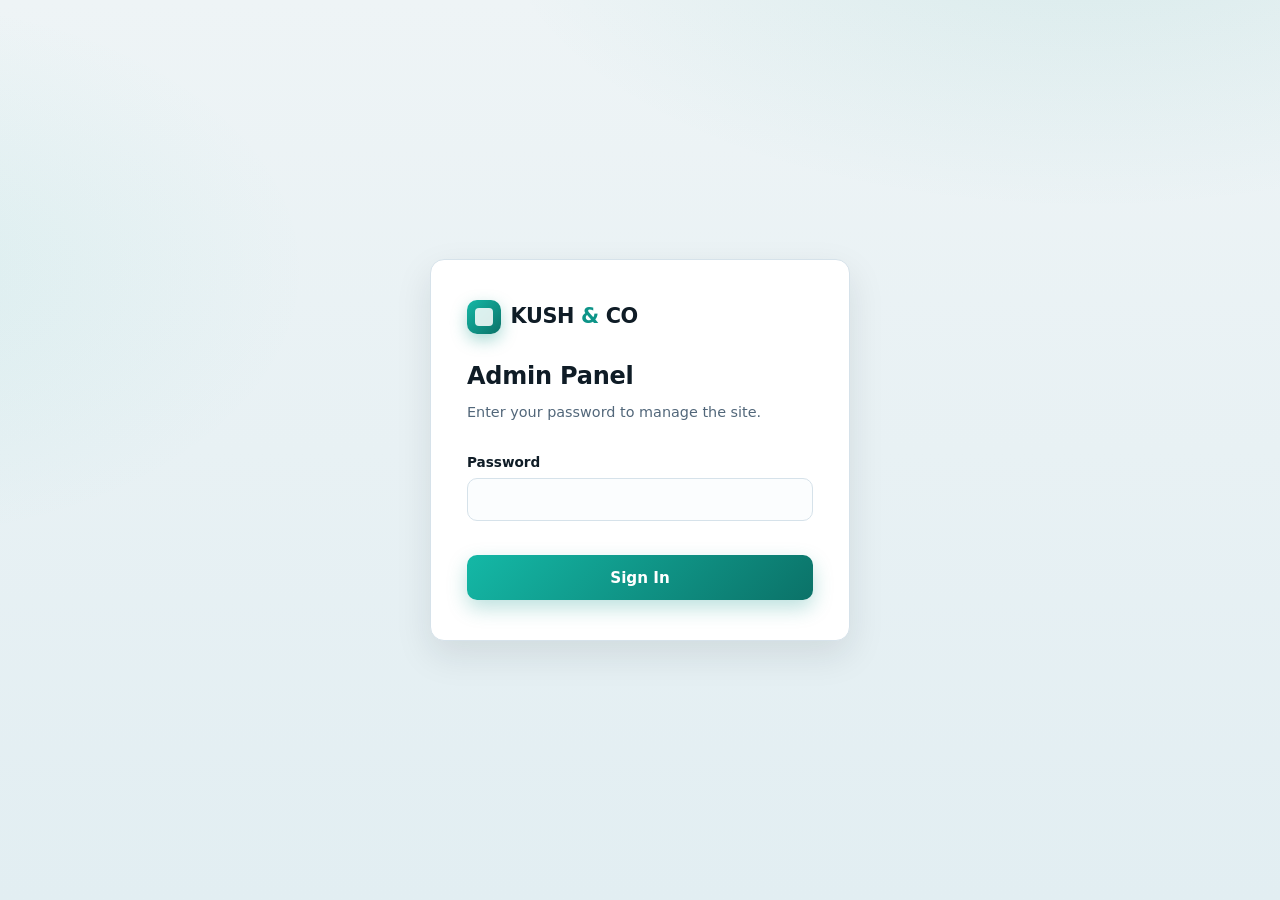
<file: admin.html>
<!DOCTYPE html>
<html lang="en">
<head>
  <meta charset="UTF-8" />
  <meta name="viewport" content="width=device-width, initial-scale=1.0" />
  <meta name="robots" content="noindex, nofollow" />
  <link rel="icon" type="image/svg+xml" href="favicon.svg" />
  <title>KUSH &amp; CO — Admin</title>
  <link rel="stylesheet" href="admin.css?v=5" />
</head>
<body class="admin-body">

  <!-- ===================== LOGIN VIEW ===================== -->
  <div id="loginView" class="login-wrap">
    <form id="loginForm" class="login-card" autocomplete="off">
      <div class="logo"><span class="dot"></span><span class="logo-text">KUSH <em>&amp;</em> CO</span></div>
      <h1>Admin Panel</h1>
      <p>Enter your password to manage the site.</p>
      <div class="form-row">
        <label for="password">Password</label>
        <input type="password" id="password" required autocomplete="current-password" />
        <span class="error" id="loginError"></span>
      </div>
      <button type="submit" class="btn btn-primary">Sign In</button>
    </form>
  </div>

  <!-- ===================== DASHBOARD VIEW ===================== -->
  <div id="dashboardView" class="dashboard" hidden>

    <header class="admin-header">
      <div class="logo"><span class="dot"></span><span class="logo-text">KUSH <em>&amp;</em> CO</span></div>
      <div class="admin-header-actions">
        <a href="index.html" target="_blank" class="btn btn-outline btn-sm">View Site ↗</a>
        <button type="button" id="logoutBtn" class="btn btn-outline btn-sm">Log Out</button>
      </div>
    </header>

    <nav class="admin-tabs" role="tablist">
      <button type="button" class="tab-btn active" data-tab="outreaches">Outreaches</button>
      <button type="button" class="tab-btn" data-tab="gallery">Gallery</button>
      <button type="button" class="tab-btn" data-tab="settings">Site Settings</button>
      <button type="button" class="tab-btn" data-tab="submissions">
        Submissions
        <span class="tab-badge" id="subsBadge" hidden>0</span>
      </button>
    </nav>

    <main class="admin-main">

      <!-- OUTREACHES -->
      <section class="tab-panel active" data-panel="outreaches">
        <div class="panel-head">
          <h2>Outreach Events</h2>
          <button type="button" class="btn btn-primary btn-sm" id="addOutreachBtn">+ Add Outreach</button>
        </div>
        <div id="outreachList" class="item-list"></div>
        <div class="save-bar">
          <button type="button" class="btn btn-primary" id="saveOutreachesBtn">Save Outreaches</button>
          <span class="save-status" id="outreachSaveStatus"></span>
        </div>
      </section>

      <!-- GALLERY -->
      <section class="tab-panel" data-panel="gallery">
        <div class="panel-head">
          <h2>Gallery</h2>
          <label class="btn btn-primary btn-sm upload-btn">
            + Upload Image
            <input type="file" id="galleryUpload" accept="image/*" hidden />
          </label>
        </div>
        <p class="hint">Recommended: JPG or PNG, under 300KB, at least 800px wide.</p>
        <div id="galleryList" class="gallery-admin"></div>
        <div class="save-bar">
          <button type="button" class="btn btn-primary" id="saveGalleryBtn">Save Gallery</button>
          <span class="save-status" id="gallerySaveStatus"></span>
        </div>
      </section>

      <!-- SETTINGS -->
      <section class="tab-panel" data-panel="settings">
        <div class="panel-head"><h2>Site Settings</h2></div>

        <h3 class="group-title">Hero</h3>
        <div class="form-grid">
          <div class="form-row">
            <label for="sHeroBadge">Hero badge</label>
            <input type="text" id="sHeroBadge" />
          </div>
          <div class="form-row full">
            <label for="sHeroTitle">Hero title (HTML allowed)</label>
            <input type="text" id="sHeroTitle" />
          </div>
          <div class="form-row full">
            <label for="sHeroSubtitle">Hero subtitle</label>
            <textarea id="sHeroSubtitle" rows="3"></textarea>
          </div>
          <div class="form-row full">
            <label for="sHeroImage">Hero image path or URL</label>
            <input type="text" id="sHeroImage" />
            <label class="btn btn-outline btn-sm upload-btn" style="margin-top:.5rem;width:fit-content">
              Upload Hero Image
              <input type="file" id="heroUpload" accept="image/*" hidden />
            </label>
          </div>
        </div>

        <h3 class="group-title">Contact</h3>
        <div class="form-grid">
          <div class="form-row">
            <label for="sEmail">Contact email</label>
            <input type="email" id="sEmail" />
          </div>
          <div class="form-row">
            <label for="sLocation">Location</label>
            <input type="text" id="sLocation" />
          </div>
          <div class="form-row full">
            <label for="sFooterTagline">Footer tagline</label>
            <input type="text" id="sFooterTagline" />
          </div>
        </div>

        <h3 class="group-title">Social media (footer icons)</h3>
        <p class="hint">Paste a full URL. Leave blank to hide an icon.</p>
        <div class="form-grid">
          <div class="form-row"><label for="sFacebook">Facebook</label><input type="url" id="sFacebook" placeholder="https://facebook.com/yourpage" /></div>
          <div class="form-row"><label for="sInstagram">Instagram</label><input type="url" id="sInstagram" placeholder="https://instagram.com/yourhandle" /></div>
          <div class="form-row"><label for="sTwitter">X (Twitter)</label><input type="url" id="sTwitter" placeholder="https://x.com/yourhandle" /></div>
          <div class="form-row"><label for="sLinkedin">LinkedIn</label><input type="url" id="sLinkedin" placeholder="https://linkedin.com/in/you" /></div>
          <div class="form-row"><label for="sTiktok">TikTok</label><input type="url" id="sTiktok" placeholder="https://tiktok.com/@you" /></div>
          <div class="form-row"><label for="sYoutube">YouTube</label><input type="url" id="sYoutube" placeholder="https://youtube.com/@you" /></div>
        </div>

        <div class="save-bar">
          <button type="button" class="btn btn-primary" id="saveSettingsBtn">Save Settings</button>
          <span class="save-status" id="settingsSaveStatus"></span>
        </div>
      </section>

      <!-- SUBMISSIONS -->
      <section class="tab-panel" data-panel="submissions">
        <div class="panel-head">
          <h2>Renewal Requests</h2>
          <div style="display:flex;gap:.5rem;flex-wrap:wrap">
            <button type="button" class="btn btn-outline btn-sm" id="backupBtn">⬇ Download Backup</button>
            <button type="button" class="btn btn-outline btn-sm" id="refreshSubsBtn">Refresh</button>
          </div>
        </div>

        <!-- Search + Filter bar -->
        <div class="subs-toolbar">
          <div class="subs-search">
            <svg viewBox="0 0 24 24" width="18" height="18" fill="none" stroke="currentColor" stroke-width="2" stroke-linecap="round" stroke-linejoin="round">
              <circle cx="11" cy="11" r="8"/>
              <line x1="21" y1="21" x2="16.65" y2="16.65"/>
            </svg>
            <input type="search" id="subsSearch" placeholder="Search by name or license number…" autocomplete="off" />
            <button type="button" id="subsSearchClear" class="subs-clear" aria-label="Clear" hidden>×</button>
          </div>
          <div class="subs-filters" role="group" aria-label="Filter by status">
            <button type="button" class="subs-filter active" data-filter="all">All</button>
            <button type="button" class="subs-filter" data-filter="pending">⏳ Pending</button>
            <button type="button" class="subs-filter" data-filter="renewed">✓ Renewed</button>
          </div>
        </div>

        <div id="submissionsList" class="item-list"></div>
      </section>

    </main>
  </div>

  <script src="js/admin.js?v=6"></script>
</body>
</html>
</file>
<file: admin.css>
/* =====================================================================
   KUSH & CO — Admin Stylesheet (v3)
   ---------------------------------------------------------------------
   1.  Tokens
   2.  Reset & base
   3.  Shared atoms (buttons, forms, logo)
   4.  Login screen
   5.  Dashboard layout
   6.  Admin header
   7.  Tab bar + badge
   8.  Tab panels
   9.  Outreaches list
   10. Gallery admin
   11. Settings groups
   12. Save bar
   13. Submissions
   14. Responsive
   ===================================================================== */

/* ---------- 1. Tokens ---------- */
:root {
  --bg:           #eef4f6;
  --bg-2:         #e2eef2;
  --surface:      #ffffff;
  --text:         #0f1c26;
  --muted:        #52677a;
  --accent:       #0d9488;
  --accent-dark:  #0b7268;
  --accent-light: #14b8a6;
  --soft:         #d8f5f0;
  --border:       #d6e2ea;
  --danger:       #dc2626;

  --radius:      14px;
  --radius-sm:   10px;
  --radius-pill: 999px;

  --shadow-xs: 0 1px 2px rgba(15, 28, 38, 0.05);
  --shadow-sm: 0 4px 14px rgba(15, 28, 38, 0.06);
  --shadow-md: 0 14px 36px rgba(15, 28, 38, 0.10);

  --transition: 0.2s cubic-bezier(0.2, 0.7, 0.3, 1);
  --font-sans:  system-ui, -apple-system, "Segoe UI", Roboto, "Helvetica Neue", Arial, sans-serif;
}

/* ---------- 2. Reset & base ---------- */
*, *::before, *::after { box-sizing: border-box; }
* { margin: 0; padding: 0; }
html { -webkit-text-size-adjust: 100%; scroll-behavior: smooth; }

.admin-body {
  font-family: var(--font-sans);
  color: var(--text);
  line-height: 1.55;
  min-height: 100vh;
  -webkit-font-smoothing: antialiased;

  background-color: var(--bg);
  background-image:
    radial-gradient(1000px 500px at 85% -10%, rgba(13, 148, 136, 0.10), transparent 60%),
    radial-gradient(800px 500px at -10% 30%, rgba(20, 184, 166, 0.07), transparent 55%),
    linear-gradient(180deg, var(--bg), var(--bg-2));
  background-attachment: fixed, fixed, fixed;
}

img { max-width: 100%; display: block; height: auto; }
a { color: inherit; }

:focus-visible {
  outline: 2px solid var(--accent);
  outline-offset: 3px;
  border-radius: 4px;
}

[hidden] { display: none !important; }

/* ---------- 3. Shared atoms ---------- */
.logo {
  font-weight: 800;
  font-size: 1.15rem;
  display: inline-flex;
  align-items: center;
  gap: 0.6rem;
  letter-spacing: -0.02em;
}
.logo .dot {
  width: 34px; height: 34px;
  border-radius: 10px;
  background: linear-gradient(135deg, var(--accent-light), var(--accent-dark));
  box-shadow: 0 6px 16px rgba(13, 148, 136, 0.35);
  position: relative;
  flex-shrink: 0;
}
.logo .dot::after {
  content: "";
  position: absolute;
  inset: 8px;
  border-radius: 4px;
  background: #fff;
  opacity: 0.85;
}
.logo-text {
  font-size: 1.3rem;
  line-height: 1;
  text-transform: uppercase;
  color: var(--text);
}
.logo-text em {
  font-style: normal;
  color: var(--accent);
  font-weight: 800;
}

/* Buttons */
.btn {
  display: inline-block;
  padding: 0.85rem 1.6rem;
  border-radius: var(--radius-sm);
  text-decoration: none;
  font-weight: 600;
  font-size: 0.95rem;
  font-family: inherit;
  border: none;
  cursor: pointer;
  transition: transform var(--transition), box-shadow var(--transition), background var(--transition);
}
.btn-sm { padding: 0.5rem 1rem; font-size: 0.85rem; }

.btn-primary {
  background: linear-gradient(135deg, var(--accent-light), var(--accent-dark));
  color: #fff;
  box-shadow: 0 8px 20px rgba(13, 148, 136, 0.28);
}
.btn-primary:hover {
  transform: translateY(-2px);
  box-shadow: 0 14px 28px rgba(13, 148, 136, 0.35);
}

.btn-outline {
  background: transparent;
  color: var(--accent-dark);
  border: 1.5px solid var(--accent);
}
.btn-outline:hover {
  background: var(--soft);
  transform: translateY(-1px);
}

.btn-danger {
  background: transparent;
  color: var(--danger);
  border: 1.5px solid var(--danger);
}
.btn-danger:hover { background: #fee2e2; }

/* Forms */
.form-row { display: flex; flex-direction: column; margin-bottom: 1rem; }
.form-row label {
  font-size: 0.85rem;
  font-weight: 700;
  margin-bottom: 0.35rem;
}
.form-row input,
.form-row textarea {
  padding: 0.7rem 0.9rem;
  border: 1.5px solid var(--border);
  border-radius: var(--radius-sm);
  font-size: 0.95rem;
  font-family: inherit;
  background: #fbfdfe;
  color: var(--text);
  transition: border-color var(--transition), box-shadow var(--transition);
}
.form-row textarea { resize: vertical; min-height: 60px; }
.form-row input:focus,
.form-row textarea:focus {
  outline: none;
  border-color: var(--accent);
  box-shadow: 0 0 0 4px rgba(13, 148, 136, 0.14);
}

.error {
  color: var(--danger);
  font-size: 0.8rem;
  margin-top: 0.35rem;
  min-height: 1em;
}

.hint {
  color: var(--muted);
  font-size: 0.85rem;
  margin-bottom: 1rem;
}

/* ---------- 4. Login screen ---------- */
.login-wrap {
  min-height: 100vh;
  display: grid;
  place-items: center;
  padding: 1.5rem;
}

.login-card {
  width: 100%;
  max-width: 420px;
  background: var(--surface);
  border: 1px solid var(--border);
  border-radius: var(--radius);
  padding: 2.5rem 2.25rem;
  box-shadow: var(--shadow-md);
}
.login-card .logo { margin-bottom: 1.5rem; }
.login-card h1 {
  font-size: 1.5rem;
  font-weight: 800;
  letter-spacing: -0.01em;
  margin-bottom: 0.4rem;
}
.login-card > p {
  color: var(--muted);
  font-size: 0.9rem;
  margin-bottom: 1.75rem;
}
.login-card .btn { width: 100%; }

/* ---------- 5. Dashboard layout ---------- */
.dashboard {
  display: flex;
  flex-direction: column;
  min-height: 100vh;
}

/* ---------- 6. Admin header ---------- */
.admin-header {
  display: flex;
  justify-content: space-between;
  align-items: center;
  padding: 0.85rem 5%;
  background:
    radial-gradient(120% 180% at 15% -40%, rgba(45, 212, 191, 0.35), transparent 60%),
    linear-gradient(135deg, #0f766e 0%, #115e59 55%, #0d9488 100%);
  border-bottom: 1px solid rgba(255, 255, 255, 0.08);
  box-shadow: 0 6px 24px rgba(15, 118, 110, 0.28);
  position: sticky;
  top: 0;
  z-index: 50;
  gap: 0.75rem;
  flex-wrap: wrap;
}
.admin-header .logo,
.admin-header .logo-text { color: #fff; }
.admin-header .logo-text em { color: #5eead4; }
.admin-header .logo .dot {
  background: linear-gradient(135deg, #5eead4, #14b8a6);
  box-shadow: 0 6px 16px rgba(94, 234, 212, 0.45);
}
.admin-header .logo .dot::after {
  background: #0f766e;
  opacity: 0.9;
}
.admin-header-actions {
  display: flex;
  gap: 0.5rem;
  flex-wrap: wrap;
}
.admin-header .btn-outline {
  color: #fff;
  border-color: rgba(255, 255, 255, 0.45);
  background: rgba(255, 255, 255, 0.08);
}
.admin-header .btn-outline:hover {
  background: rgba(255, 255, 255, 0.18);
  border-color: #5eead4;
  color: #5eead4;
}

/* ---------- 7. Tab bar + badge ---------- */
.admin-tabs {
  display: flex;
  gap: 0.25rem;
  padding: 0 5%;
  background: var(--surface);
  border-bottom: 1px solid var(--border);
  overflow-x: auto;
  scrollbar-width: none;
  position: sticky;
  top: 60px;
  z-index: 40;
  box-shadow: 0 2px 10px rgba(15, 28, 38, 0.04);
}
.admin-tabs::-webkit-scrollbar { display: none; }

.tab-btn {
  position: relative;
  background: none;
  border: none;
  padding: 1rem 1.1rem;
  font-size: 0.9rem;
  font-weight: 700;
  font-family: inherit;
  color: var(--muted);
  cursor: pointer;
  border-bottom: 3px solid transparent;
  white-space: nowrap;
  transition: color var(--transition), border-color var(--transition);
  top: 1px;
}
.tab-btn:hover { color: var(--text); }
.tab-btn.active {
  color: var(--accent-dark);
  border-color: var(--accent);
}

.tab-badge {
  display: inline-flex;
  align-items: center;
  justify-content: center;
  min-width: 20px;
  height: 20px;
  padding: 0 6px;
  margin-left: 0.4rem;
  background: #dc2626;
  color: #fff;
  font-size: 0.7rem;
  font-weight: 800;
  border-radius: 999px;
  line-height: 1;
  box-shadow: 0 2px 6px rgba(220, 38, 38, 0.4);
  animation: badgePulse 2.4s ease-in-out infinite;
  vertical-align: middle;
}
.tab-badge[hidden] { display: none; }

@keyframes badgePulse {
  0%, 100% { transform: scale(1); }
  50%      { transform: scale(1.1); }
}

/* ---------- 8. Tab panels ---------- */
.admin-main {
  flex: 1;
  width: min(1150px, 92%);
  margin-inline: auto;
  padding: 2rem 0 5rem;
}

.tab-panel { display: none; }
.tab-panel.active { display: block; animation: fadeIn 0.25s ease; }

@keyframes fadeIn {
  from { opacity: 0; transform: translateY(4px); }
  to   { opacity: 1; transform: translateY(0); }
}

.panel-head {
  display: flex;
  justify-content: space-between;
  align-items: center;
  margin-bottom: 1.5rem;
  flex-wrap: wrap;
  gap: 0.75rem;
}
.panel-head h2 {
  font-size: 1.4rem;
  font-weight: 800;
  letter-spacing: -0.01em;
}

/* ---------- 9. Outreaches list ---------- */
.item-list { display: flex; flex-direction: column; gap: 1rem; }

.item-card {
  background: var(--surface);
  border: 1px solid var(--border);
  border-radius: var(--radius);
  padding: 1.35rem;
  display: grid;
  gap: 1rem;
  grid-template-columns: 1fr auto;
  align-items: start;
  box-shadow: var(--shadow-xs);
  transition: box-shadow var(--transition), border-color var(--transition);
}
.item-card:hover {
  box-shadow: var(--shadow-sm);
  border-color: rgba(13, 148, 136, 0.35);
}
.item-card .item-fields { display: grid; gap: 0.85rem; }
.item-card .item-actions {
  display: flex;
  gap: 0.5rem;
  align-self: flex-start;
}

/* ---------- 10. Gallery admin ---------- */
.gallery-admin {
  display: grid;
  gap: 1rem;
  grid-template-columns: repeat(auto-fill, minmax(190px, 1fr));
}
.gallery-admin .g-item {
  background: var(--surface);
  border: 1px solid var(--border);
  border-radius: var(--radius);
  overflow: hidden;
  position: relative;
  box-shadow: var(--shadow-xs);
  transition: box-shadow var(--transition), transform var(--transition);
}
.gallery-admin .g-item:hover {
  box-shadow: var(--shadow-sm);
  transform: translateY(-2px);
}
.gallery-admin .g-item img {
  width: 100%;
  aspect-ratio: 4 / 3;
  object-fit: cover;
  display: block;
}
.gallery-admin .g-remove {
  position: absolute;
  top: 0.5rem;
  right: 0.5rem;
  width: 30px; height: 30px;
  border-radius: 50%;
  background: rgba(220, 38, 38, 0.92);
  color: #fff;
  border: none;
  font-size: 1.15rem;
  line-height: 1;
  cursor: pointer;
  font-family: inherit;
  display: grid;
  place-items: center;
  box-shadow: 0 4px 12px rgba(0, 0, 0, 0.15);
  transition: transform var(--transition), background var(--transition);
}
.gallery-admin .g-remove:hover {
  background: var(--danger);
  transform: scale(1.08);
}
.gallery-admin .g-caption {
  padding: 0.55rem 0.7rem;
  border-top: 1px solid var(--border);
}
.gallery-admin .g-caption input {
  width: 100%;
  border: none;
  background: transparent;
  font-family: inherit;
  font-size: 0.82rem;
  color: var(--muted);
}
.gallery-admin .g-caption input:focus {
  outline: none;
  color: var(--text);
}
.upload-btn { cursor: pointer; display: inline-block; }

/* ---------- 11. Settings groups ---------- */
.group-title {
  font-size: 0.85rem;
  font-weight: 800;
  letter-spacing: 0.1em;
  text-transform: uppercase;
  color: var(--accent-dark);
  margin: 1.75rem 0 0.85rem;
  padding-top: 1rem;
  border-top: 1px solid var(--border);
  position: relative;
}
.group-title::before {
  content: "";
  position: absolute;
  top: -1px; left: 0;
  width: 42px; height: 2px;
  background: var(--accent);
  border-radius: 2px;
}
.group-title:first-of-type {
  margin-top: 0;
  padding-top: 0;
  border-top: none;
}
.group-title:first-of-type::before { display: none; }

.form-grid {
  display: grid;
  gap: 1rem;
  grid-template-columns: repeat(auto-fit, minmax(240px, 1fr));
  background: var(--surface);
  border: 1px solid var(--border);
  border-radius: var(--radius);
  padding: 1.5rem;
  box-shadow: var(--shadow-xs);
}
.form-grid .form-row { margin-bottom: 0; }
.form-grid .form-row.full { grid-column: 1 / -1; }

/* ---------- 12. Save bar ---------- */
.save-bar {
  display: flex;
  align-items: center;
  gap: 1rem;
  margin-top: 1.5rem;
  padding-top: 1.25rem;
  border-top: 1px solid var(--border);
  flex-wrap: wrap;
}
.save-status {
  font-size: 0.85rem;
  color: var(--muted);
}
.save-status.success {
  color: var(--accent-dark);
  font-weight: 700;
}
.save-status.error {
  color: var(--danger);
  font-weight: 600;
}

/* ---------- 13. Submissions ---------- */
.sub-card {
  background: var(--surface);
  border: 1px solid var(--border);
  border-left: 4px solid var(--accent);
  border-radius: var(--radius);
  padding: 1.15rem 1.35rem;
  box-shadow: var(--shadow-xs);
  transition: box-shadow var(--transition), transform var(--transition);
}
.sub-card:hover {
  box-shadow: var(--shadow-sm);
  transform: translateX(2px);
}

.sub-card .sub-head {
  display: flex;
  justify-content: space-between;
  align-items: center;
  margin-bottom: 0.35rem;
}
.sub-card .sub-date {
  font-size: 0.72rem;
  color: var(--muted);
  text-transform: uppercase;
  letter-spacing: 0.06em;
  font-weight: 700;
}
.sub-card .sub-name {
  font-weight: 800;
  font-size: 1.1rem;
  margin-bottom: 0.5rem;
}
.sub-card .sub-meta {
  font-size: 0.9rem;
  color: var(--muted);
  margin-bottom: 0.85rem;
}
.sub-card .sub-meta strong { color: var(--text); }
.sub-card .sub-label {
  display: inline-block;
  min-width: 60px;
  font-size: 0.82rem;
  color: var(--muted);
}

.sub-actions {
  display: flex;
  gap: 0.6rem;
  flex-wrap: wrap;
}
.sub-btn {
  display: inline-flex;
  align-items: center;
  gap: 0.45rem;
  padding: 0.55rem 1rem;
  border-radius: 10px;
  font-size: 0.85rem;
  font-weight: 700;
  text-decoration: none;
  border: 1.5px solid transparent;
  transition: transform var(--transition), box-shadow var(--transition), background var(--transition);
  max-width: 100%;
}
.sub-btn span {
  overflow: hidden;
  text-overflow: ellipsis;
  white-space: nowrap;
}
.sub-btn:hover { transform: translateY(-1px); }

.sub-btn-email {
  background: rgba(13, 148, 136, 0.1);
  color: var(--accent-dark);
  border-color: rgba(13, 148, 136, 0.25);
}
.sub-btn-email:hover {
  background: rgba(13, 148, 136, 0.18);
  box-shadow: 0 6px 16px rgba(13, 148, 136, 0.2);
}

.sub-btn-wa {
  background: linear-gradient(135deg, #25d366, #128c7e);
  color: #fff;
  box-shadow: 0 6px 16px rgba(37, 211, 102, 0.28);
}
.sub-btn-wa:hover {
  box-shadow: 0 10px 22px rgba(37, 211, 102, 0.4);
}

/* ---------- 14. Responsive ---------- */
@media (max-width: 720px) {
  .admin-header { padding: 0.75rem 4%; }
  .admin-header-actions .btn-sm {
    padding: 0.45rem 0.85rem;
    font-size: 0.8rem;
  }
  .admin-tabs { top: 56px; padding: 0 4%; }
  .tab-btn {
    padding: 0.85rem 0.9rem;
    font-size: 0.85rem;
  }
  .panel-head h2 { font-size: 1.2rem; }

  .item-card { grid-template-columns: 1fr; }
  .item-card .item-actions { align-self: stretch; }
  .item-card .item-actions .btn { width: 100%; }

  .sub-actions { flex-direction: column; }
  .sub-btn { width: 100%; justify-content: center; }
}

@media (prefers-reduced-motion: reduce) {
  *, *::before, *::after {
    transition: none !important;
    animation: none !important;
  }
  html { scroll-behavior: auto; }
}
/* Status pill */
.sub-status {
  display: inline-flex;
  align-items: center;
  gap: 0.3rem;
  padding: 0.25rem 0.65rem;
  border-radius: 999px;
  font-size: 0.72rem;
  font-weight: 800;
  letter-spacing: 0.02em;
  text-transform: uppercase;
}
.sub-status-pending {
  background: #fef3c7;
  color: #92400e;
}
.sub-status-renewed {
  background: #d1fae5;
  color: #065f46;
}

/* Renewed card gets a subtle green tint */
.sub-card.is-renewed {
  border-left-color: #10b981;
  background: linear-gradient(180deg, #f0fdf4 0%, #ffffff 60%);
}

.sub-btn-status {
  background: rgba(15, 23, 42, 0.06);
  color: var(--text);
  border-color: rgba(15, 23, 42, 0.12);
}
.sub-btn-status:hover {
  background: rgba(15, 23, 42, 0.12);
}
/* ---------- Public toggle on submission cards ---------- */
.sub-public-toggle {
  display: flex;
  align-items: center;
  gap: 0.55rem;
  margin-top: 0.85rem;
  padding: 0.65rem 0.85rem;
  background: #f0fdf4;
  border: 1px solid #bbf7d0;
  border-radius: 10px;
  font-size: 0.82rem;
  color: #065f46;
  font-weight: 600;
  cursor: pointer;
  user-select: none;
}
.sub-public-toggle input[type="checkbox"] {
  width: 18px;
  height: 18px;
  accent-color: #10b981;
  cursor: pointer;
}
.sub-public-toggle:hover {
  background: #dcfce7;
}
/* ---------- Submissions toolbar (search + filter) ---------- */
.subs-toolbar {
  display: flex;
  flex-wrap: wrap;
  gap: 0.75rem;
  align-items: center;
  margin-bottom: 1.25rem;
  padding: 0.85rem 1rem;
  background: var(--surface);
  border: 1px solid var(--border);
  border-radius: var(--radius);
  box-shadow: var(--shadow-xs);
}

.subs-search {
  flex: 1 1 280px;
  display: flex;
  align-items: center;
  gap: 0.5rem;
  padding: 0.55rem 0.85rem;
  background: #fbfdfe;
  border: 1.5px solid var(--border);
  border-radius: 10px;
  color: var(--muted);
  transition: border-color var(--transition), box-shadow var(--transition);
}
.subs-search:focus-within {
  border-color: var(--accent);
  box-shadow: 0 0 0 4px rgba(13, 148, 136, 0.14);
}
.subs-search input {
  flex: 1;
  border: none;
  background: transparent;
  font-family: inherit;
  font-size: 0.92rem;
  color: var(--text);
  outline: none;
}
.subs-search input::placeholder { color: var(--muted); }
.subs-clear {
  background: none;
  border: none;
  color: var(--muted);
  font-size: 1.2rem;
  line-height: 1;
  cursor: pointer;
  padding: 0 0.25rem;
  border-radius: 50%;
}
.subs-clear:hover { color: var(--danger); }

.subs-filters {
  display: flex;
  gap: 0.35rem;
  flex-wrap: wrap;
}
.subs-filter {
  padding: 0.55rem 0.95rem;
  border-radius: 999px;
  border: 1.5px solid var(--border);
  background: transparent;
  color: var(--muted);
  font-family: inherit;
  font-size: 0.85rem;
  font-weight: 700;
  cursor: pointer;
  transition: background var(--transition), color var(--transition), border-color var(--transition);
}
.subs-filter:hover {
  color: var(--text);
  border-color: rgba(13, 148, 136, 0.4);
}
.subs-filter.active {
  background: linear-gradient(135deg, var(--accent-light), var(--accent-dark));
  color: #fff;
  border-color: transparent;
  box-shadow: 0 6px 16px rgba(13, 148, 136, 0.25);
}

/* Empty-search state */
.subs-empty {
  text-align: center;
  padding: 2.5rem 1rem;
  color: var(--muted);
  font-style: italic;
}
/* ---------- Certificate row in submissions ---------- */
.sub-cert-row {
  margin-top: 0.75rem;
  display: flex;
  align-items: center;
  gap: 0.75rem;
  flex-wrap: wrap;
}
.sub-cert-upload {
  display: inline-flex;
  align-items: center;
  gap: 0.4rem;
  padding: 0.55rem 0.95rem;
  background: rgba(13, 148, 136, 0.1);
  color: var(--accent-dark);
  border: 1.5px solid rgba(13, 148, 136, 0.3);
  border-radius: 10px;
  font-size: 0.82rem;
  font-weight: 700;
  cursor: pointer;
  transition: background var(--transition), transform var(--transition);
}
.sub-cert-upload:hover {
  background: rgba(13, 148, 136, 0.2);
  transform: translateY(-1px);
}

.sub-cert-preview {
  position: relative;
  width: 64px;
  height: 64px;
  border-radius: 10px;
  overflow: hidden;
  border: 2px solid #bbf7d0;
  background: #f0fdf4;
}
.sub-cert-preview img {
  width: 100%;
  height: 100%;
  object-fit: cover;
  display: block;
}
.sub-cert-remove {
  position: absolute;
  top: -6px;
  right: -6px;
  width: 22px;
  height: 22px;
  border-radius: 50%;
  background: #dc2626;
  color: #fff;
  border: 2px solid #fff;
  font-size: 0.9rem;
  line-height: 1;
  cursor: pointer;
  display: grid;
  place-items: center;
  font-family: inherit;
  padding: 0;
}
.sub-cert-remove:hover { background: #b91c1c; }

/* ---------- Certificate row: mobile-friendly ---------- */
@media (max-width: 640px) {
  .sub-cert-row {
    flex-direction: column;
    align-items: stretch;
    gap: 0.6rem;
  }
  .sub-cert-upload {
    width: 100%;
    justify-content: center;
    padding: 0.85rem 1rem;
    font-size: 0.9rem;
  }
  .sub-cert-preview {
    width: 90px;
    height: 90px;
    margin: 0 auto;
  }

  .sub-public-toggle {
    padding: 0.9rem 1rem;
    font-size: 0.88rem;
  }

  .sub-actions {
    flex-direction: column;
  }
  .sub-actions .sub-btn {
    width: 100%;
    justify-content: center;
  }
}
</file>
